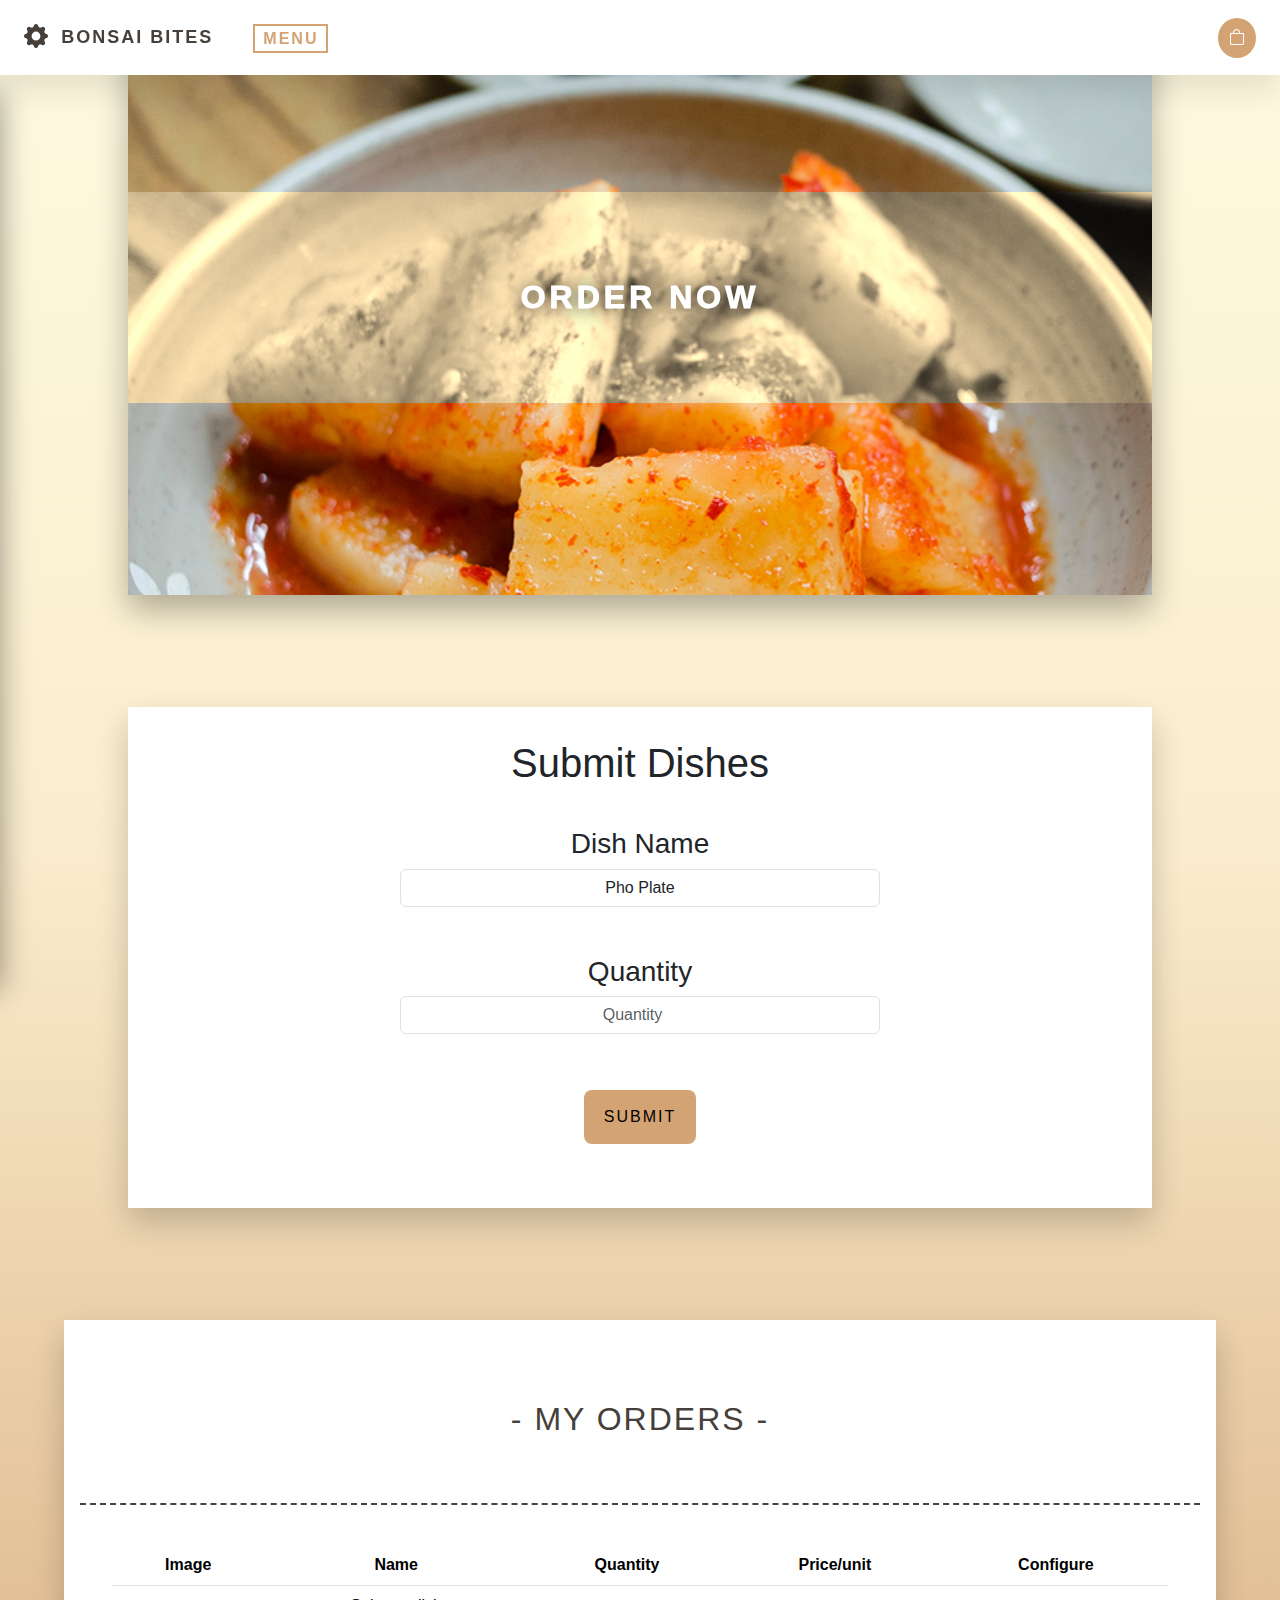
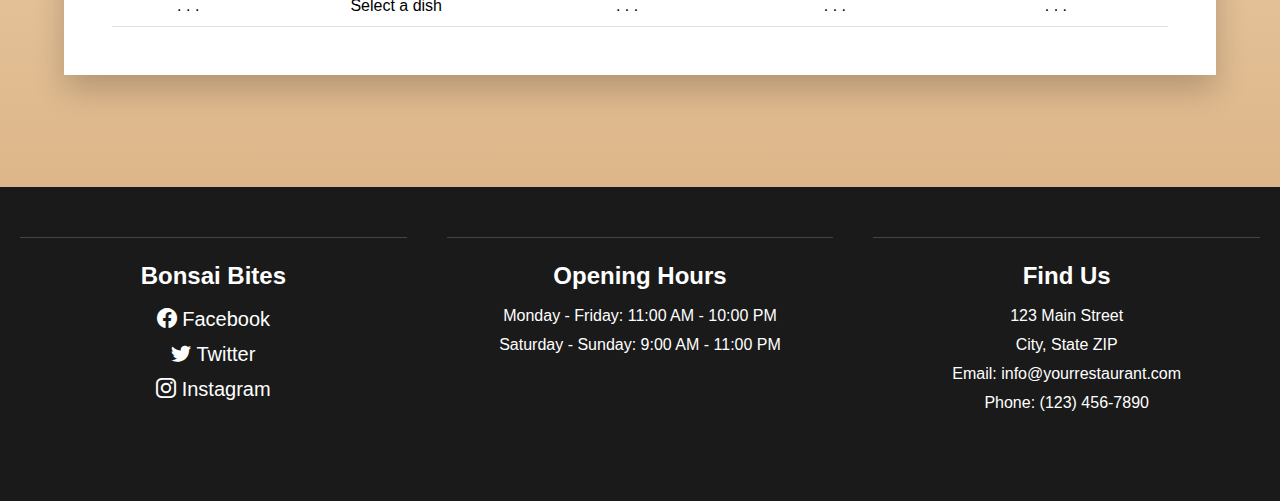
<file: menu.html>
<!DOCTYPE html>
<html lang="en">

<head>
  <meta charset="UTF-8">
  <meta name="viewport" content="width=device-width, initial-scale=1.0">
  <link rel="stylesheet" href="https://cdn.jsdelivr.net/npm/bootstrap-icons@1.5.0/font/bootstrap-icons.css">
  <!-- Latest compiled and minified CSS -->
  <link href="https://cdn.jsdelivr.net/npm/bootstrap@5.3.2/dist/css/bootstrap.min.css" rel="stylesheet">
  <link rel="stylesheet" href="css/styles.css">

  <title>Bonsai Bites</title>
</head>

<body>
  <!-- HEADER  -->

  <div class="nav-container">
    <h2 class="nav-link-i">
      <i class="bi bi-gear-fill" id="side-icon" onclick="toggleSideMenu();"></i>
    </h2>
    <a href="index.html" class="nav-link">
      <h1>Bonsai Bites</h1>
    </a>
    <a href="menu.html" class="nav-link">
      <h2 class="nav-link-h2">Menu</h2>
    </a>
    <a href="menu.html" class="nav-icon"><i class="bi bi-bag"></i></a>
  </div>

  <!-- SIDE MENU -->

  <div id="side-menu" class="">
    <div>
      <a href="#order-banner" class="side-menu-txt">
        <h1 class="side-menu-h">Select Dishes</h1>
      </a>
    </div>
    <div>
      <a href="#order-display" class="side-menu-txt">
        <h1 class="side-menu-h">My Orders</h1>
      </a>
    </div>
    <div>
      <a href="#footer" class="side-menu-txt">
        <h1 class="side-menu-h">About Us</h1>
      </a>
    </div>
    <div><i class="bi bi-x-lg" id="x-side-menu" onclick="toggleSideMenu();"></i></div>
  </div>

  <!--BODY-->

  <div id="order-banner" class="banner">
    <div>
      <h1>Order Now</h1>
    </div>
  </div>

  <div class="form-div">
    <h1> Submit Dishes</h1>
    <form id="order-form" class="order-form">
      <div class="form-group">
          <h3>Dish Name</h3>
        <select class="form-control" id="name-input" name="name">
        </select>
      </div>
      <div class="form-group">
          <h3>Quantity</h3>
        <input type="number" class="form-control" id="quantity-input" placeholder="Quantity" name="quantity">
        <span id="qnt-error">* Field required</span>
      </div>
      <button type="submit" class="btn-form">Submit</button>
    </form>
  </div>

  <div id="order-display" class="info-card">
    <h1>- My Orders -</h1>
    <div>
      <table id="table-head" class="table table-hover">
        <thead>
          <tr>
            <th scope="col">Image</th>
            <th scope="col">Name</th>
            <th scope="col">Quantity</th>
            <th scope="col">Price/unit</th>
            <th scope="col">Configure</th>
          </tr>
        </thead>
        <tbody id="order-table">
        </tbody>
      </table>
    </div>
  </div>

  <!-- POP UP -->
  <div id="popup">
    <div class="content">
      <h2>Modify your Order:</h2>
      <h5>Dish Name</h5>
      <div class="inputBox">
        <select class="form-control" id="name-edit-input" name="name">
        </select>
      </div>
      <h5>Quantity</h5>
      <div class="inputBox">
        <input type="number" class="form-control" id="quantity-edit-input" placeholder="Quantity" name="quantity-edit">
      </div>
      <div class="inputBox">
        <input type="submit" value="Submit" onclick="updateOrder(); popupToggle();">
      </div>
    </div>
    <a class="close" onclick="popupToggle();"><i class="bi bi-x-lg"></i></a>
  </div>

  <!--FOOTER-->

  <div id="footer">
    <div class="footer-content">
      <div class="footer-section">
        <div class="footer-logo">Bonsai Bites</div>
        <ul>
          <li><a href="https://www.facebook.com" target="_blank" class="social-links"><i class="bi bi-facebook"></i>
              Facebook</a></li>
          <li><a href="https://twitter.com" target="_blank" class="social-links"><i class="bi bi-twitter"></i>
              Twitter</a></li>
          <li><a href="https://www.instagram.com" target="_blank" class="social-links"><i class="bi bi-instagram"></i>
              Instagram</a></li>
        </ul>

      </div>
      <div class="footer-section">
        <div class="footer-logo">Opening Hours</div>
        <ul>
          <li>Monday - Friday: 11:00 AM - 10:00 PM</li>
          <li>Saturday - Sunday: 9:00 AM - 11:00 PM</li>
        </ul>
      </div>
      <div class="footer-section">
        <div class="footer-logo">Find Us</div>
        <ul>
          <li>123 Main Street</li>
          <li>City, State ZIP</li>
          <li>Email: info@yourrestaurant.com</li>
          <li>Phone: (123) 456-7890</li>
        </ul>
      </div>
    </div>
  </div>

  <!-- Latest compiled JavaScript -->
  <script src="https://cdn.jsdelivr.net/npm/bootstrap@5.3.2/dist/js/bootstrap.bundle.min.js"></script>
  <script src="js/script.js"></script>
</body>

</html>
</file>
<file: css/styles.css>
* {
  margin: 0;
  padding: 0;
  box-sizing: border-box;
  font-family: Arial, Helvetica, sans-serif;
}

body {
  background-image: linear-gradient(180deg,
      #fefae0 0%,
      #faedcd 40%,
      #d4a373 100%);
  background-color: #e9edc9;
}


/* ------------------------------------------- HEADER ---------------------------------------------- */

.nav-container {
  display: flex;
  align-items: center;
  position: fixed;
  width: 100vw;
  height: 75px;
  background-color: white;
  z-index: 2;
  box-shadow: 0 15px 30px rgba(0, 0, 0, 0.1);
}

.nav-container h2 i {
  margin-left: 1em;
  color: #463f3a;
  cursor: pointer;
}

.nav-link {
  margin-left: 1em;
  margin-right: 2em;
  text-decoration: none;
  color: #463f3a;
  font-family: Arial, Helvetica, sans-serif;
  font-size: xx-small;
  font-weight: 700;
  letter-spacing: 2px;
  text-transform: uppercase;
  /*COLOR TRANSITION*/
  transition: transform 0.1s;
  -webkit-transition: color 0.5s ease-in-out;
}

.nav-link-h2 {
  margin-bottom: 0em;
  font-size: small;
  color: #d4a373;
  font-weight: 700;
  border: 2px solid #d4a373;
  margin-top: 0.1em;
  padding: 0.2em 0.5em;
  transition: color 0.5s ease-in-out;
}

.nav-link-i {
  margin-bottom: 0em;
  font-size: x-large;
}

.nav-link h1 {
  margin-bottom: 0em;
  font-size: small;
  font-weight: 700;
}

.nav-icon {
  margin-left: auto;
  margin-right: 1.5em;
  transition: transform 0.1s;
  text-decoration: none;
  color: white;
  line-height: normal;
  /*ICON BG*/
  border: 3px solid rgb(28, 54, 27, 0);
  border-radius: 50%;
  background: #d4a373;
  text-align: center;
  border-width: 0.7rem;

  /*COLOR TRANSITION*/
  transition: background 0.5s ease-in-out;
}

/* ------------------------------------------- HOVERS ---------------------------------------------- */
.nav-link:hover {
  color: #d4a373;
}

.nav-link:hover h2 {
  color: #463f3a;
  border-color: #463f3a;
}

.nav-icon:hover {
  background: #463f3a;
}

/* ------------------------------------ FIRST CONTAINER -------------------------------------------- */
#main-container {
  display: flex;
  flex-direction: row;
  justify-content: space-evenly;
  flex-wrap: wrap;
}

.card {
  margin: 6em 1em 1em 1em;
  padding: 1em;
  border-radius: 5%;
  background-color: white;
  flex-wrap: wrap;
  width: 100vw;
  transition: 0.5s;
  box-shadow: 0 15px 30px rgba(0, 0, 0, 0.1);
}

.card img {
  width: 100%;
  height: 100%;
  object-fit: cover;
}

.card h1,
.banner h1 {
  font-family: Arial, Helvetica, sans-serif;
  font-size: large;
  color: #463f3a;
  margin: 0.7em;
  text-align: center;
  font-weight: 500;
  letter-spacing: 1px;
}

@keyframes pulse {

  from,
  to {
    scale: 1;
  }

  50% {
    scale: 1.08;
  }
}

.card:hover {
  animation: pulse 800ms ease-out;
}

/* ------------------------------------ Banner -------------------------------------------- */
.banner {
  padding: 1em;
  margin-left: auto;
  margin-right: auto;
  background-color: white;
  width: 100vw;
  transition: 0.5s;
  box-shadow: 0 15px 30px rgba(0, 0, 0, 0.3);
  align-self: center;
  background-size: cover;
  padding: 15vw 0em;
}

#about-us {
  background-image: url("../img/ramen-bowl-large.jpeg");
}

#order-banner {
  background-image: url("../img/kimchi.png");
}

.banner div {
  backdrop-filter: sepia(100%);
  padding: 4em;
}

.banner h1 {
  color: white;
  font-weight: 1000;
  letter-spacing: 4px;
  font-size: 2em;
  font-family: Arial, Helvetica, sans-serif;
  text-transform: uppercase;
  text-shadow: 0px 0px 20px rgba(0, 0, 0, 0.8);
  text-align: center;
}

/* ------------------------------------ SIDE MENU -------------------------------------------- */

#side-menu {
  margin-top: 75px;
  position: fixed;
  z-index: 1;
  left: -100vw;
  height: 100vh;
  width: 100vw;
  background-color: #d4a373;
  box-shadow: 0 15px 30px rgba(0, 0, 0, 0.4);
  transition: transform 1s;
}

.side-menu-open {
  transform: translateX(100vw);
}

#side-menu div {
  margin: 2em;
  padding-top: 3em;
}

.side-menu-txt {
  line-height: normal;
  text-decoration: none;
  color: #463f3a;
  font-family: Arial, Helvetica, sans-serif;
  font-size: xx-small;
  font-weight: 500;
  letter-spacing: 2px;
  text-transform: uppercase;
}

.side-menu-h {
  font-size: large;
  font-weight: 700;
}

#x-side-menu {
  align-self: flex-end;
  cursor: pointer;
}

/* ------------------------------------ InfoCard -------------------------------------------- */

.info-card {
  padding: 1em 1em 0em 1em;
  margin-top: 7em;
  margin-left: 5vw;
  margin-bottom: 7em;
  background-color: white;
  width: 90vw;
  transition: 0.5s;
  box-shadow: 0 15px 30px rgba(0, 0, 0, 0.2);
  align-self: center;
}

.info-card div {
  padding: 2em;
}

.info-card h1 {
  color: #463f3a;
  font-weight: 500;
  letter-spacing: 2px;
  font-size: 2em;
  padding-top: 2em;
  padding-bottom: 2em;
  text-transform: uppercase;
  text-align: center;
  border-bottom: 2px dashed #444;
}

#dessert-container {
  width: 100%;
  flex-direction: row;
  justify-content: space-evenly;
  flex-wrap: wrap;
  display: flex;
  transition: 0.5s;
}

.dessert-card {
  margin: 5em 1em 1em 1em;
  padding: 1em;
  border-radius: 8%;
  background-color: white;
  flex-wrap: wrap;
  width: 100vw;
  transition: 0.5s;
  box-shadow: 0px 0px 20px 6px rgba(0, 0, 0, 0.1);
}

.dessert-card img {
  padding: 0em;
  width: 100%;
  height: 100%;
  object-fit: cover;
}

.dessert-card:hover {
  animation: pulse 800ms ease-out;
}

.name-card {
  margin-top: 7em;
  margin-left: 5vw;
  background-color: white;
  width: 90vw;
  align-self: center;
  box-shadow: 0px 0px 20px 6px rgba(0, 0, 0, 0.1);
}

.name-card h1 {
  color: #463f3a;
  font-weight: 500;
  letter-spacing: 2px;
  font-size: 2em;
  padding-top: 2em;
  padding-bottom: 2em;
  text-transform: uppercase;
  text-align: center;
}

/* ------------------------------------ CLASES -------------------------------------------- */

.info-banner {
  position: relative;
  text-align: center;
  color: #fff;
  background-image: url("../img/ramen-bowl-large.jpeg");
  background-size: cover;
  background-position: center;
  height: 40vh;
  margin-top: 5em;
  box-shadow: 0px 0px 30px 12px rgba(0, 0, 0, 0.3);
  display: flex;
  justify-content: center;
  align-items: center;
}

.banner-text {
  padding: 0.1em;
  background-color: rgba(0, 0, 0, 0.7);
}

.banner-text h1 {
  font-size: 2em;
}

.banner-text p {
  font-size: 15px;
}

.banner-button {
  display: inline-block;
  padding: 10px 20px;
  background-color: #f7567c;
  color: #fff;
  text-decoration: none;
  border: none;
  border-radius: 5px;
  cursor: pointer;
  transition: background-color 0.3s;
  background: linear-gradient(120deg, #f7567c, #4ed1d1);
  background-size: 200% 100%;
  animation: gradient-shift 5s ease-in-out infinite;
}

@keyframes gradient-shift {
  0% {
    background-position: 0% 50%;
  }

  50% {
    background-position: 100% 50%;
  }

  100% {
    background-position: 0% 50%;
  }
}

/* ------------------------------------ POP UP -------------------------------------------- */

.pop-btn {
  margin: 4em 0 4em 0;
  display: flex;
  justify-content: center;
  align-items: center;
}

.btn-pop {
  background: white;
  text-decoration: none;
  color: #463f3a;
  cursor: pointer;
  font-weight: 500;
  letter-spacing: 2px;
  padding: 15px 20px;
  text-transform: uppercase;
  transition: 0.5s;
  box-shadow: 0 15px 30px rgba(0, 0, 0, 0.2);
}

.btn-pop:hover {
  letter-spacing: 4px;
}

#popup {
  display: flex;
  justify-content: center;
  align-items: center;
  visibility: hidden;
  position: fixed;
  top: -100%;
  left: 50%;
  transform: translate(-50%, -50%);
  z-index: 1000;
  background: white;
  width: 100vw;
  height: 140vw;
  padding: 80px 50px 50px;
  box-shadow: 0 15px 30px rgba(0, 0, 0, 0.4);
  transition: 0.5s;
}

#popup.active {
  visibility: visible;
  top: 50%;
}

.content {
  width: 100%;
  display: flex;
  justify-content: center;
  align-items: center;
  flex-direction: column;
}

.content h2 {
  font-size: 24px;
  color: #463f3a;
  font-family: Arial, Helvetica, sans-serif;
  font-weight: 500;
  letter-spacing: 2px;
  padding: 1em;
}

.inputBox {
  width: 100%;
  margin-top: 20px;
  display: flex;
  justify-content: center;
  align-items: center;
  color: #463f3a;
}

.inputBox input {
  width: 100%;
  border: 1px solid rgba(0, 0, 0, 0.2);
  padding: 15px;
  font-size: 18px;
}

.inputBox input[type="submit"] {
  max-width: 150px;
  background: #463f3a;
  color: white;
  border: none;
}

.close {
  position: absolute;
  top: 30px;
  right: 30px;
  cursor: pointer;
}

/* ------------------------------------ ORDERS -------------------------------------------- */
.form-div {
  padding: 2em 1em 2em 1em;
  margin-top: 7em;
  margin-left: 10vw;
  background-color: white;
  width: 80vw;
  transition: 0.5s;
  box-shadow: 0 15px 30px rgba(0, 0, 0, 0.2);
  align-self: center;
  text-align: center;
}

.order-form,
.form-group {
  padding: 1em;
  padding-bottom: 2em;
  text-align: center;
}

.form-group input,
.form-group select {
  text-align: center;
}

#order-table {
  table-layout: fixed;
  vertical-align: baseline;
  text-align: center;
}

#qnt-error {
  color: red;
  visibility: hidden;
}

.btn-form {
  background: #d4a373;
  text-decoration: none;
  cursor: pointer;
  font-weight: 500;
  letter-spacing: 2px;
  padding: 15px 20px;
  text-transform: uppercase;
  transition: 0.5s;
  border: none;
  border-radius: 8px;
}

.btn-form:hover {
  letter-spacing: 4px;
}

.table-img {
  width: 100%;
  object-fit: cover;
}

#table-head {
  text-align: center;
}

.card-button {
  display: inline-block;
  padding: 10px 20px;
  font-size: 16px;
  margin-left: auto;
  text-align: center;
  cursor: pointer;
  border: none;
  border-radius: 50px;
  color: white;
  background-color: #d4a373;
  transition: background-color 0.3s ease;
}

.card-button:hover {
  background-color: #463f3a;
}

.button-container {
  margin-top: 2em;
  display: flex;
  flex-direction: row-reverse;
}

.inputBox {
  margin-bottom: 1em;
}

/* ------------------------------------ FOOTER -------------------------------------------- */

#footer {
  background-color: #1a1a1a;
  color: #fff;
  padding: 30px 0;
  text-align: center;
}

.footer-content {
  display: flex;
  flex-wrap: wrap;
  justify-content: space-around;
}

.footer-logo {
  font-size: 24px;
  font-weight: bold;
  margin-bottom: 10px;
}

.social-links {
  color: #fff;
  text-decoration: none;
  margin: 1em;
  font-size: 20px;
}

.footer-section {
  flex: 1;
  margin: 20px;
  padding: 20px;
  border-top: 1px solid #444;
}

.footer-section h3 {
  font-size: 18px;
  margin: 10px 0;
}

.footer-section ul {
  list-style: none;
  padding: 0;
}

.footer-section li {
  margin: 5px 0;
}

/* ------------------------------------ MEDIA QUERY -------------------------------------------- */
@media only screen and (max-width: 300px) {
  #popup {
    width: 100vw;
    height: 200vw;
  }
}

@media only screen and (max-width: 700px) {
  table tr {
    display: flex;
    flex-direction: column;
  }
}

@media only screen and (min-width: 450px) {
  #popup {
    width: 90vw;
    height: 100vw;
  }
}

/* Large devices (laptops/desktops, 992px and up) */
@media only screen and (min-width: 700px) {
  .nav-link {
    font-size: smaller;
  }

  .nav-link h1 {
    font-size: larger;
  }

  .card {
    width: 40vw;
  }

  .dessert-card {
    width: 30vw;
  }

  #side-menu {
    width: 50vw;
    left: -50vw;
  }

  .side-menu-open {
    transform: translateX(50vw);
  }

  #popup {
    width: 65vw;
    height: 65vw;
  }

  #about-us h1 {
    font-size: 3em;
  }

  .banner {
    width: 80vw;
  }

  .banner-text p {
    font-size: 20px;
  }

  .banner-text h1 {
    font-size: 3em;
  }

  .nav-link-h2 {
    font-size: larger;
  }

  .table-img {
    width: 20vh;
    object-fit: cover;
  }

}

/* Large devices (laptops/desktops, 992px and up) */
@media only screen and (min-width: 992px) {
  .nav-link {
    font-size: smaller;
  }

  .nav-link h1 {
    font-size: large;
  }

  .card {
    width: 30vw;
  }

  .dessert-card {
    width: 20vw;
  }

  #side-menu {
    width: 30vw;
    left: -30vw;
  }

  .side-menu-open {
    transform: translateX(30vw);
  }

  #popup {
    width: 40vw;
    height: 40vw;
  }

  #about-us h1 {
    font-size: 4em;
  }

  .form-group {
    padding-left: 15em;
    padding-right: 15em;
  }
}

/* Extra large devices (large laptops and desktops, 1200px and up) */
@media only screen and (min-width: 1200px) {
  .card {
    width: 20vw;
  }

  .dessert-card {
    width: 15vw;
  }

  #side-menu {
    width: 20vw;
    left: -20vw;
  }

  .side-menu-open {
    transform: translateX(20vw);
  }

  #popup {
    width: 30vw;
    height: 30vw;
  }
}
</file>
